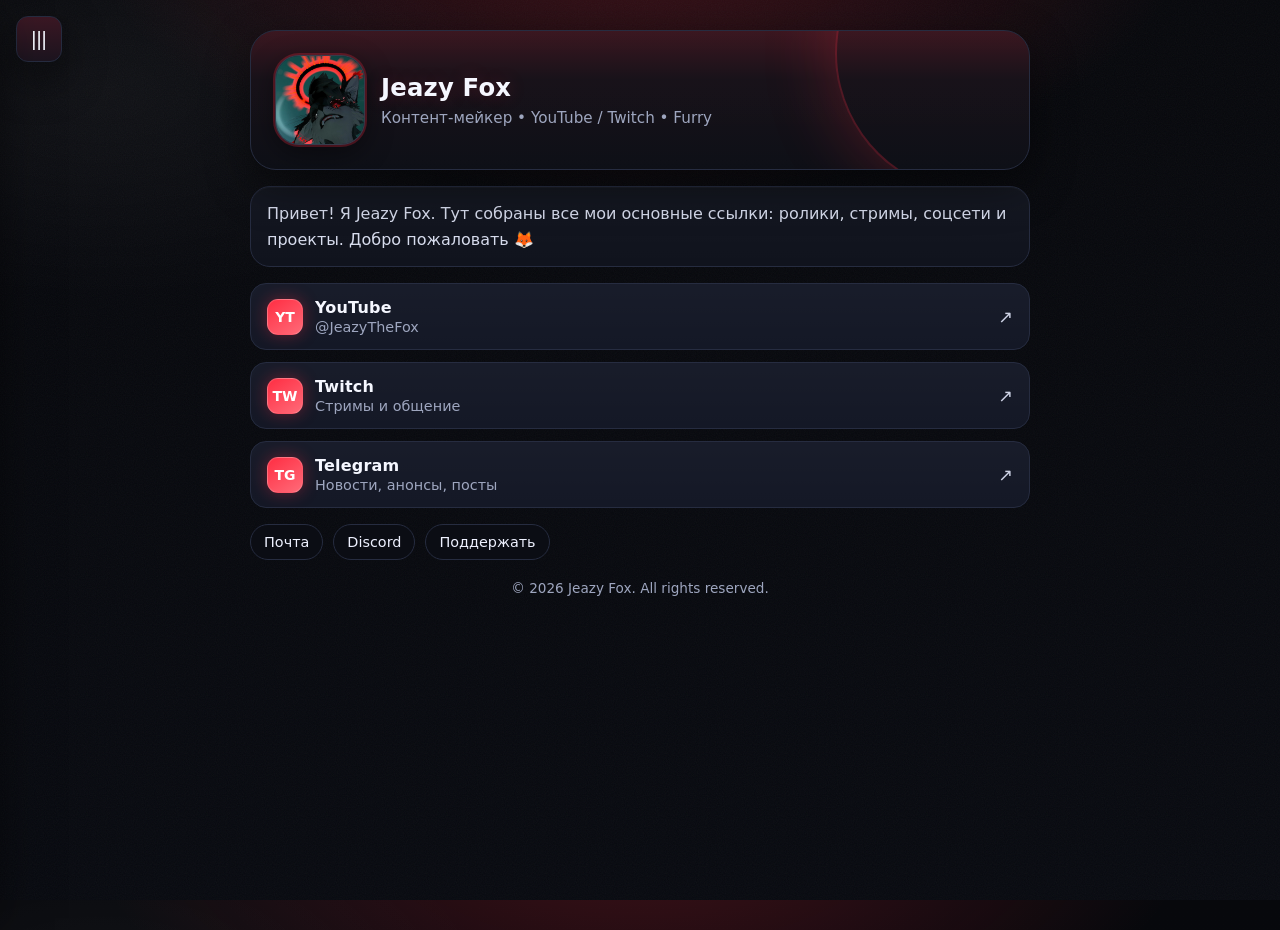
<file: index_split.html>
<!doctype html>
<html lang="ru">
<head>
  <meta charset="UTF-8" />
  <meta name="viewport" content="width=device-width, initial-scale=1.0" />
  <title>Jeazy Fox | Link Hub</title>
  <meta name="description" content="Официальный линк-хаб Jeazy Fox: YouTube, Twitch, Telegram и другие ссылки." />
  <meta property="og:title" content="Jeazy Fox | Link Hub" />
  <meta property="og:description" content="Все мои ссылки в одном месте." />
  <meta property="og:type" content="website" />
  <meta property="og:image" content="https://placehold.co/1200x630/png?text=Jeazy+Fox+Link+Hub" />
  <meta name="theme-color" content="#09090c" />

    <link rel="stylesheet" href="./styles.css" />

</head>
<body>
  <div class="noise" aria-hidden="true"></div>

  <button class="menu-toggle" id="menuToggle" aria-label="Открыть меню" aria-controls="sideDrawer" aria-expanded="false">|||</button>

  <aside class="drawer" id="sideDrawer" aria-hidden="true">
    <div class="drawer-head">
      <div class="drawer-title">Меню</div>
      <button class="drawer-close" id="menuClose" aria-label="Закрыть меню">×</button>
    </div>
    <a class="drawer-btn" href="#">Кнопка 1</a>
    <a class="drawer-btn" href="#">Кнопка 2</a>
    <a class="drawer-btn" href="#">Кнопка 3</a>
  </aside>

  <div class="backdrop" id="menuBackdrop"></div>

  <main class="wrap">
    <section class="profile">
      <img class="avatar" src="./assets/pic/vatar-main.jpg" alt="Аватар Jeazy Fox" />
      <div>
        <h1 class="name">Jeazy Fox</h1>
        <p class="tag">Контент-мейкер • YouTube / Twitch • Furry</p>
      </div>
    </section>

    <p class="bio">
      Привет! Я Jeazy Fox. Тут собраны все мои основные ссылки: ролики, стримы, соцсети и проекты.
      Добро пожаловать 🦊
    </p>

    <section class="links">
      <a class="link" href="https://www.youtube.com/@JeazyTheFox" target="_blank" rel="noopener noreferrer">
        <div class="left">
          <div class="icon">YT</div>
          <div>
            <div class="title">YouTube</div>
            <div class="sub">@JeazyTheFox</div>
          </div>
        </div>
        <div class="arrow">↗</div>
      </a>

      <a class="link" href="https://www.twitch.tv/jeazy_the_fox" target="_blank" rel="noopener noreferrer">
        <div class="left">
          <div class="icon">TW</div>
          <div>
            <div class="title">Twitch</div>
            <div class="sub">Стримы и общение</div>
          </div>
        </div>
        <div class="arrow">↗</div>
      </a>

      <a class="link" href="https://t.me/jeazy_fox_chanel" target="_blank" rel="noopener noreferrer">
        <div class="left">
          <div class="icon">TG</div>
          <div>
            <div class="title">Telegram</div>
            <div class="sub">Новости, анонсы, посты</div>
          </div>
        </div>
        <div class="arrow">↗</div>
      </a>
    </section>

    <div class="social">
      <a class="chip" href="mailto:you@example.com">Почта</a>
      <a class="chip" href="https://discord.gg/your_invite" target="_blank" rel="noopener noreferrer">Discord</a>
      <a class="chip" href="https://dalink.to/jeazythefox" target="_blank" rel="noopener noreferrer">Поддержать</a>
    </div>

    <footer>
      © <span id="year"></span> Jeazy Fox. All rights reserved.
    </footer>
  </main>

  <script>
    document.getElementById('year').textContent = new Date().getFullYear();

    const menuToggle = document.getElementById('menuToggle');
    const menuClose = document.getElementById('menuClose');
    const sideDrawer = document.getElementById('sideDrawer');
    const menuBackdrop = document.getElementById('menuBackdrop');

    function openMenu(){
      sideDrawer.classList.add('open');
      menuBackdrop.classList.add('show');
      menuToggle.setAttribute('aria-expanded', 'true');
      sideDrawer.setAttribute('aria-hidden', 'false');
      document.body.style.overflow = 'hidden';
    }

    function closeMenu(){
      sideDrawer.classList.remove('open');
      menuBackdrop.classList.remove('show');
      menuToggle.setAttribute('aria-expanded', 'false');
      sideDrawer.setAttribute('aria-hidden', 'true');
      document.body.style.overflow = '';
    }

    menuToggle.addEventListener('click', openMenu);
    menuClose.addEventListener('click', closeMenu);
    menuBackdrop.addEventListener('click', closeMenu);
    document.addEventListener('keydown', (e) => {
      if (e.key === 'Escape') closeMenu();
    });
  </script>
</body>
</html>

  <script src="./script.js" defer></script>
</file>
<file: styles.css>
:root{
      --bg:#07080c;
      --bg-2:#0b0d14;
      --panel:#10131d;
      --panel-2:#141826;
      --text:#f5f7ff;
      --muted:#9ea6bf;
      --line:#262c40;
      --accent:#ff2e43;
      --accent-soft:#ff4d5f;
      --radius:20px;
      --shadow:0 16px 45px rgba(0,0,0,.45);
      --glow:0 0 0 1px rgba(255,46,67,.25), 0 0 22px rgba(255,46,67,.25);
    }

    *{box-sizing:border-box}
    html,body{height:100%}
    body{
      margin:0;
      color:var(--text);
      font-family: Inter, system-ui, -apple-system, Segoe UI, Roboto, Ubuntu, Cantarell, "Helvetica Neue", Arial, "Noto Sans", sans-serif;
      background:
        radial-gradient(900px 460px at 50% -10%, rgba(255,46,67,.24), transparent 62%),
        radial-gradient(560px 300px at 8% 10%, rgba(255,255,255,.04), transparent 70%),
        linear-gradient(180deg, #07080c 0%, #080a10 100%);
      overflow-x:hidden;
    }

    .noise{
      position:fixed;
      inset:0;
      pointer-events:none;
      opacity:.06;
      background-image:url("data:image/svg+xml,%3Csvg xmlns='http://www.w3.org/2000/svg' width='120' height='120' viewBox='0 0 120 120'%3E%3Cfilter id='n'%3E%3CfeTurbulence type='fractalNoise' baseFrequency='0.9' numOctaves='2' stitchTiles='stitch'/%3E%3C/filter%3E%3Crect width='120' height='120' filter='url(%23n)' opacity='.75'/%3E%3C/svg%3E");
      z-index:0;
    }

    .wrap{
      width:min(780px, 92vw);
      margin:30px auto 44px;
      position:relative;
      z-index:1;
    }

    .profile{
      position:relative;
      padding:24px;
      border-radius: calc(var(--radius) + 6px);
      border:1px solid var(--line);
      background:
        linear-gradient(180deg, rgba(255,46,67,.18) 0%, rgba(255,46,67,.04) 35%, rgba(255,46,67,0) 100%),
        linear-gradient(180deg, rgba(255,255,255,.02), rgba(255,255,255,.01)),
        var(--bg-2);
      box-shadow: var(--shadow);
      display:flex;
      align-items:center;
      gap:16px;
      overflow:hidden;
    }

    .profile::after{
      content:"";
      position:absolute;
      right:-90px;
      top:-120px;
      width:280px;
      height:280px;
      border-radius:50%;
      border:2px solid rgba(255,46,67,.25);
      box-shadow: 0 0 70px rgba(255,46,67,.25);
      transform:rotate(-14deg);
    }

    .avatar{
      width:90px;
      height:90px;
      border-radius:24px;
      border:1px solid rgba(255,255,255,.12);
      object-fit:cover;
      background:#1b2032;
      box-shadow: 0 0 0 2px rgba(255,46,67,.25), 0 8px 28px rgba(0,0,0,.45);
      flex:0 0 auto;
    }

    .name{
      margin:0;
      font-size:1.52rem;
      letter-spacing:.2px;
      line-height:1.2;
      text-shadow: 0 0 18px rgba(255,46,67,.22);
    }

    .tag{
      margin:.4rem 0 0;
      color:var(--muted);
      font-size:.95rem;
    }

    .bio{
      margin:16px 0 0;
      border:1px solid var(--line);
      border-radius:var(--radius);
      padding:14px 16px;
      color:#d7dced;
      line-height:1.6;
      background:linear-gradient(180deg, rgba(255,255,255,.02), transparent), var(--panel);
      box-shadow: inset 0 1px 0 rgba(255,255,255,.03);
    }

    .links{
      margin-top:16px;
      display:grid;
      gap:12px;
    }

    .link{
      text-decoration:none;
      color:var(--text);
      border:1px solid var(--line);
      border-radius:16px;
      padding:14px 16px;
      display:flex;
      justify-content:space-between;
      align-items:center;
      background:linear-gradient(180deg, rgba(255,255,255,.02), transparent), var(--panel-2);
      transition:transform .2s ease, border-color .2s ease, box-shadow .2s ease, background .2s ease;
    }

    .link:hover{
      transform:translateY(-2px);
      border-color:rgba(255,46,67,.55);
      box-shadow:var(--glow);
      background:linear-gradient(180deg, rgba(255,46,67,.14), rgba(255,46,67,.03)), var(--panel-2);
    }

    .left{
      display:flex;
      align-items:center;
      gap:12px;
      min-width:0;
    }

    .icon{
      width:36px;
      height:36px;
      border-radius:11px;
      display:grid;
      place-items:center;
      color:white;
      font-weight:800;
      font-size:14px;
      background: linear-gradient(145deg, #ff2e43, #ff6a78);
      border:1px solid rgba(255,255,255,.15);
      box-shadow: 0 0 16px rgba(255,46,67,.35);
      flex:0 0 auto;
    }

    .title{
      font-weight:700;
      letter-spacing:.2px;
      white-space:nowrap;
      overflow:hidden;
      text-overflow:ellipsis;
    }

    .sub{
      color:var(--muted);
      font-size:.9rem;
      margin-top:2px;
      white-space:nowrap;
      overflow:hidden;
      text-overflow:ellipsis;
    }

    .arrow{
      font-size:1.1rem;
      color:#d7dcef;
      opacity:.95;
      margin-left:10px;
    }

    .social{
      margin-top:16px;
      display:flex;
      flex-wrap:wrap;
      gap:10px;
    }

    .chip{
      text-decoration:none;
      color:#eef1ff;
      background:var(--bg-2);
      border:1px solid var(--line);
      border-radius:999px;
      padding:9px 13px;
      font-size:.9rem;
      transition:transform .18s ease, border-color .18s ease, box-shadow .18s ease;
    }

    .chip:hover{
      transform:translateY(-1px);
      border-color:rgba(255,46,67,.55);
      box-shadow:0 0 0 1px rgba(255,46,67,.18), 0 0 14px rgba(255,46,67,.2);
    }

    footer{
      margin-top:20px;
      color:var(--muted);
      text-align:center;
      font-size:.85rem;
    }


    /* Side menu */
    .menu-toggle{
      position:fixed;
      top:16px;
      left:16px;
      width:46px;
      height:46px;
      border-radius:12px;
      border:1px solid var(--line);
      background:linear-gradient(180deg, rgba(255,46,67,.18), rgba(255,46,67,.05)), var(--panel);
      color:var(--text);
      display:grid;
      place-items:center;
      cursor:pointer;
      z-index:30;
      box-shadow: var(--shadow);
      transition:transform .2s ease, box-shadow .2s ease, border-color .2s ease;
      font-size:20px;
      line-height:1;
    }
    .menu-toggle:hover{
      transform:translateY(-1px);
      border-color:rgba(255,46,67,.55);
      box-shadow:var(--glow);
    }

    .drawer{
      position:fixed;
      top:0;
      left:0;
      height:100%;
      width:min(300px, 82vw);
      background:linear-gradient(180deg, rgba(255,46,67,.10), rgba(255,46,67,.02)), var(--bg-2);
      border-right:1px solid var(--line);
      box-shadow: 0 18px 50px rgba(0,0,0,.55);
      transform:translateX(-102%);
      transition:transform .28s ease;
      z-index:35;
      padding:18px 14px;
      display:flex;
      flex-direction:column;
      gap:12px;
    }
    .drawer.open{ transform:translateX(0); }

    .drawer-head{
      display:flex;
      align-items:center;
      justify-content:space-between;
      margin-bottom:4px;
    }
    .drawer-title{
      font-weight:700;
      letter-spacing:.3px;
    }
    .drawer-close{
      width:36px;height:36px;border-radius:10px;
      border:1px solid var(--line);
      background:var(--panel);
      color:var(--text);
      cursor:pointer;
      font-size:18px;
      line-height:1;
    }
    .drawer-close:hover{
      border-color:rgba(255,46,67,.55);
      box-shadow:var(--glow);
    }

    .drawer-btn{
      text-decoration:none;
      color:var(--text);
      border:1px solid var(--line);
      border-radius:12px;
      padding:12px 14px;
      background:linear-gradient(180deg, rgba(255,255,255,.02), transparent), var(--panel-2);
      transition:transform .2s ease, border-color .2s ease, box-shadow .2s ease;
      font-weight:600;
    }
    .drawer-btn:hover{
      transform:translateY(-1px);
      border-color:rgba(255,46,67,.55);
      box-shadow:var(--glow);
    }

    .backdrop{
      position:fixed;
      inset:0;
      background:rgba(0,0,0,.42);
      opacity:0;
      visibility:hidden;
      transition:opacity .25s ease, visibility .25s ease;
      z-index:34;
      backdrop-filter: blur(1px);
    }
    .backdrop.show{
      opacity:1;
      visibility:visible;
    }

    @media (max-width:520px){
      .profile{padding:16px}
      .avatar{width:74px;height:74px;border-radius:19px}
      .name{font-size:1.28rem}
      .bio{font-size:.95rem}
      .link{padding:12px 13px}
    }
</file>
